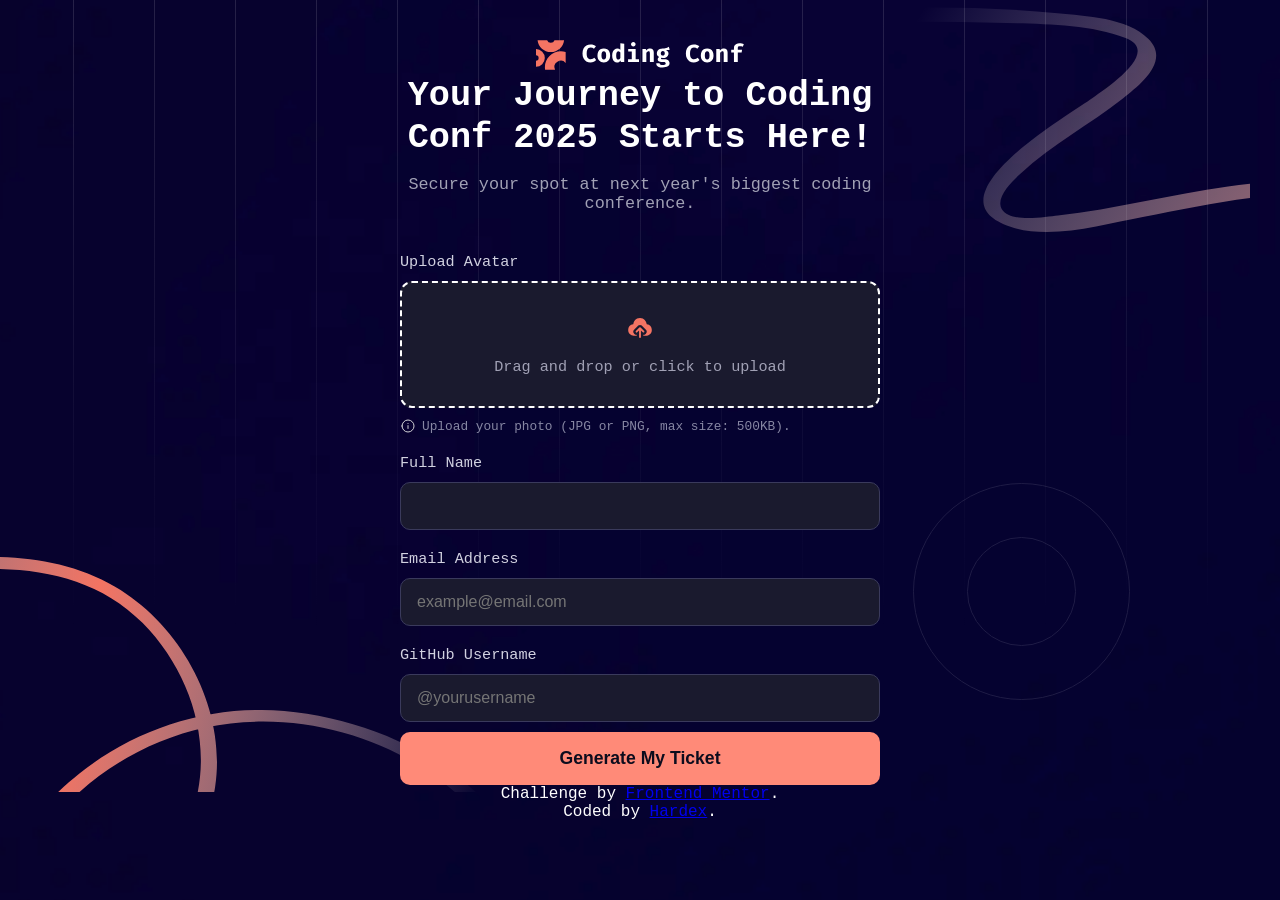
<file: index.html>
<!DOCTYPE html>
<html lang="en">
<head>
  <meta charset="UTF-8">
  <meta name="viewport" content="width=device-width, initial-scale=1.0">
  <link rel="stylesheet" href="style.css">
  <title>Frontend Mentor | Conference ticket generator</title>
</head>
<body> 
  <img src="pattern-squiggly-line-bottom-desktop.svg" alt="show" class="linebottom">
  <img src="pattern-squiggly-line-top.svg" class="linetop">
  <img src="pattern-lines.svg" alt="" class="linepattern">
  <img src="pattern-circle.svg" alt="" class="circlepattern">
<main class="form-ticket-page"
<div class="logo">
	<img src="logo-full.svg" alt="Coding Conf Logo">
</div>

<!-- Title Section -->
<h1>Your Journey to Coding Conf 2025 Starts Here!</h1>
  <p class="subtitle">Secure your spot at next year's biggest coding conference.</p>
<!--Form Starts Here-->
  <form id="ticket-form" class="ticket-form">
    <!--Upload Avatar-->
    <div class="form-group upload-group">
    <label>Upload Avatar</label>

  <div class="drop-zone" id="drop-zone">
    <img src="icon-upload.svg" class="upload-icon">
     <p>Drag and drop or click to upload</p>
     <input type="file" id="avatar" accept="image/png, image/jpeg" hidden>
  </div>

  <p class="hint">
    <img src="icon-info.svg" alt="">
    Upload your photo (JPG or PNG, max size: 500KB).
  </p>
  </div>

  <!--Full Name-->
  <div class="form-group">
    <label for="fullname">Full Name</label>
    <input type="text" id="fullname" name="fullname" required>
  </div>

  <!--Email-->
  <div class="form-group"> 
  <label for="email">Email Address</label>
    <input type="email" id="email" name="email" placeholder="example@email.com" required>
  </div>

  <!--GitHub Username-->
  <div class="form-group">
    <label for="github">GitHub Username</label>
      <input type="text" id="github" name="github" placeholder="@yourusername" required>
    </div>

  <button type="submit" class="btn-generate">Generate My Ticket</button>
  </form>
  <div id="ticket-result" class="ticket-result hidden"></div>
  
  <footer class="attribution">
    Challenge by <a href="https://www.frontendmentor.io?ref=challenge">Frontend Mentor</a>.<br>
    </div>
    Coded by <a href="#">Hardex</a>.
  </footer>
</body>
</html>
</file>
<file: style.css>
*{
  margin: 0;
  padding: 0;
  box-sizing: border-box;
}
body{
  font-family: 'Courier New', Courier, monospace;
  background-image: url(background-mobile.png); 
  background-size: 100%;
  background-attachment: fixed;
  color: white;
  min-height: 100vh;
  display: flex;
  justify-content: center;
  padding: 40px 20px;
}
.linebottom{
  position: absolute;
  top: 550px;
  left: 0;
  width: 500px;
  z-index: -1;
}
.linetop{
  position: absolute;
  top: 0;
  left: 750px;
  width: 500px;
  z-index: -1;
}
.linepattern{
  position: fixed;
  z-index: -1;
  bottom: 4px;
}
.circlepattern{
  position: fixed;
  bottom: 200px;
  right: 150px;
  z-index: -1;

}
.form-ticket-page{
  max-width: 480px;
  width: 100%;
  text-align: center;
  z-index: 1;
  margin: 0;
}
.imageavatar{
  width: 50px;
  height: 50px;
  z-index: -1;
  
}
.logo{
  margin-bottom: 40px;
}
.logo img{
  height: 30px;
}
h1{
  font-size: 2.2rem;
  line-height: 1.2;
  margin-bottom: 16px;
  font-weight: 700;
}
.subtitle{
  color: #a1a1b5;
  margin-bottom: 40px;
  font-size: 1.05rem;
}
.form-group label{
  display: block;
  margin-bottom: 10px;
  margin-top: 20px;
  font-size: 0.95rem;
  color: #d1d1e0;
  text-align: justify;
}
input[type="text"],
input[type="email"]{
  width: 100%;
  padding: 14px 16px;
  background-color: #1a1a2e;
  border: 1px solid #3a3a5c;
  border-radius: 10px;
  color: white;
  font-size: 1rem;
  outline: none;
  transition: border-color 0.2s;
}
input:focus {
  border-color: #f57463;
}
.drop-zone{
background-color: #1a1a2e;
border: 2px dashed white;
border-radius: 12px;
padding: 30px 20px;
cursor: pointer;
transition: border-color 0.2s;
margin-bottom: 10px;
}
.drop-zone p{
  margin-top: 10px;
  color: #a1a1b5;
  font-size: 0.95rem;
}
.hint{
  font-size: 0.8rem;
  color: #8787a3;
  display: flex;
  align-items: center;
  gap: 6px;
}
.btn-generate{
  width: 100%;
  padding: 16px;
  background-color: #f57463;
  color: #0c0c1d;
  border: none;
  border-radius: 10px;
  font-size: 1.1rem;
  font-weight: 700;
  cursor: pointer;
  margin-top: 10px;
  transition: background 0.2s;
}
.btn-generate{
  background-color: #ff8a78;
}
.hidden{
  display: none;
}
</file>
